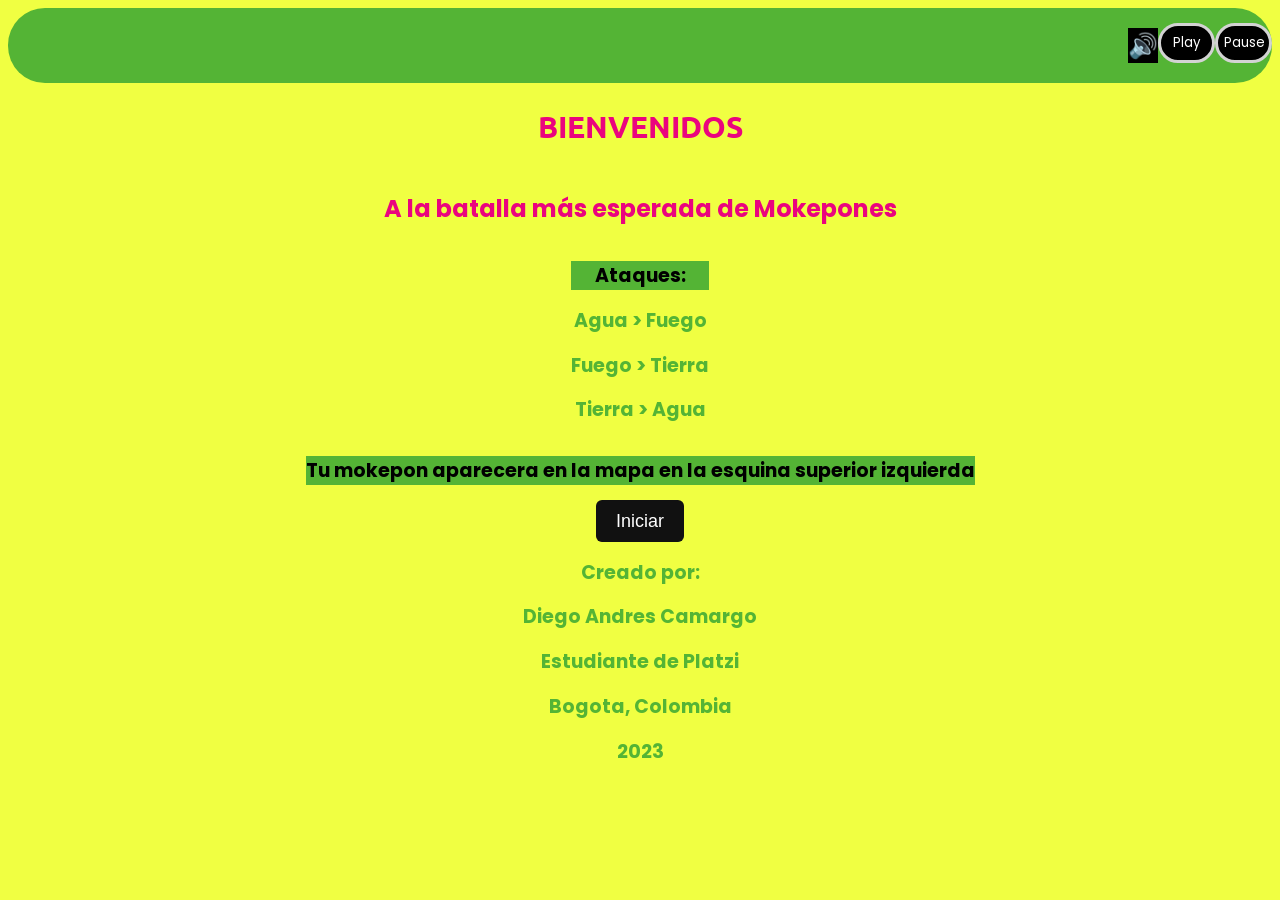
<file: index.html>
<!DOCTYPE html>
<html>
    <head>
        <meta charset="utf-8" />
        <title>MOKEPON!💦🔥🌎</title>
        <link rel="stylesheet" href="./styles.css">
        <link rel="icon" href="./assets/logoMyfavicon.png" type="./assets/logoMyfavicon.png">
        <meta name="viewport" content="width=device-width, initial-scale=1.0">
    </head>
    <body>
        <section id="opciones">
           
            <div class="botones-play">
                <h2 class="mute">🔊</h2>
                <button id="playbtn">Play</button>
                <button id="pausebtn">Pause</button>
            </div>
            
        </section>
        <section id="portada">

            <h1 class="titulo-1">BIENVENIDOS</h1>
            
            <h2 class="subtitulo-1">A la batalla más esperada de Mokepones</h2>

            <div id="" class="texto-portada">

                <h2 class="subtitulo-portada1">Ataques:</h2>

                <h2 class="subtitulo-portada">Agua > Fuego</h2>

                <h2 class="subtitulo-portada">Fuego > Tierra</h2>
                
                <h2 class="subtitulo-portada">Tierra > Agua</h2>

            </div>    
                
                <h2 class="subtitulo-portada1">Tu mokepon aparecera en la mapa en la esquina superior izquierda</h2>

            

                <button id="boton-iniciar">
                    <span class="btinicio-texto">Iniciar</span>                     
                </button>

            <div class="texto-portada">

                <h2 class="subtitulo-portada">Creado por:</h2>

                <h2 class="subtitulo-portada">Diego Andres Camargo</h2>

                <h2 class="subtitulo-portada">Estudiante de Platzi</h2>

                <h2 class="subtitulo-portada">Bogota, Colombia</h2>

                <h2 class="subtitulo-portada">2023</h2>

            </div>

        </section>

        <section id="Seleccionar-mascota">

            <h1 class="titulo" >Mokepon</h1>

            <h2 class="subtitulo">Elige tu mascota:</h2>

            <div id="contenedorTarjetas" class="tarjetas">
                
            </div>    
 
            <button id="boton-mascota">seleccionar</button>
        </section>

        <section id="ver-mapa">
            <h2 class="subtitulo" >Recorre el mapa con tu mokepon</h2>
            <canvas id="mapa"></canvas>

            <button 
                ontouchend="detenerMovimiento()" 
                onmouseup="detenerMovimiento()" 
                ontouchstart="moverArriba()" 
                onmousedown="moverArriba()"
                >↑</button>
            <div>
                <button 
                    onmouseup="detenerMovimiento()"
                    ontouchend="detenerMovimiento()"
                    onmousedown="moverIzquierda()"
                    ontouchstart="moverIzquierda()"
                    
                >←</button>
                <button 
                    onmouseup="detenerMovimiento()"
                    ontouchend="detenerMovimiento()"
                    onmousedown="moverAbajo()"
                    ontouchstart="moverAbajo()"
                >↓</button>
                <button 
                    onmouseup="detenerMovimiento()"
                    ontouchend="detenerMovimiento()"
                    onmousedown="moverDerecha()"
                    ontouchstart="moverDerecha()"
                >→</button>
            </div>
        </section>
        
        <section id="Seleccionar-ataque">

           
            <h1 class="titulo" >MOKEPON!💦🔥🌎</h1>
            
            <h2 class="subtitulo">Elige tu ataque:</h2>


            <div id="contenedorAtaques" class="tarjetas-ataque">
              
            </div>


            <div id="mensajes">
                <p id="resultado"> MUCHA SUERTE </p>
            </div>
               
            <div class="ataques">
                <div class="ataques-jugador">   
                    <p id="perfil"> JUGADOR: </p>
                    <p id="vidas-jugador">0</p>
                    <p id="mascota-jugador"> </p>
                    <div id="ataques-del-jugador"></div>  
                </div>
                <div class="ataques-enemigo">
                    <p id="perfil"> ENEMIGO: </p>
                    <p id="vidas-enemigo">0</p>
                    <p id="mascota-enemigo"> </p>
                    <div id="ataques-del-enemigo"></div>
                </div>
            </div>    
            <div>
                <section id="continuar">
                    <button id="boton-continuar">Continuar</button>
                </section>
                <section id="reiniciar">
                    <button id="boton-reiniciar">Reiniciar</button>                    
                </section>
            </div> 
        
        </section>   
    <script src="./js/mokepon.js"></script>    
    </body>
</html>
</file>
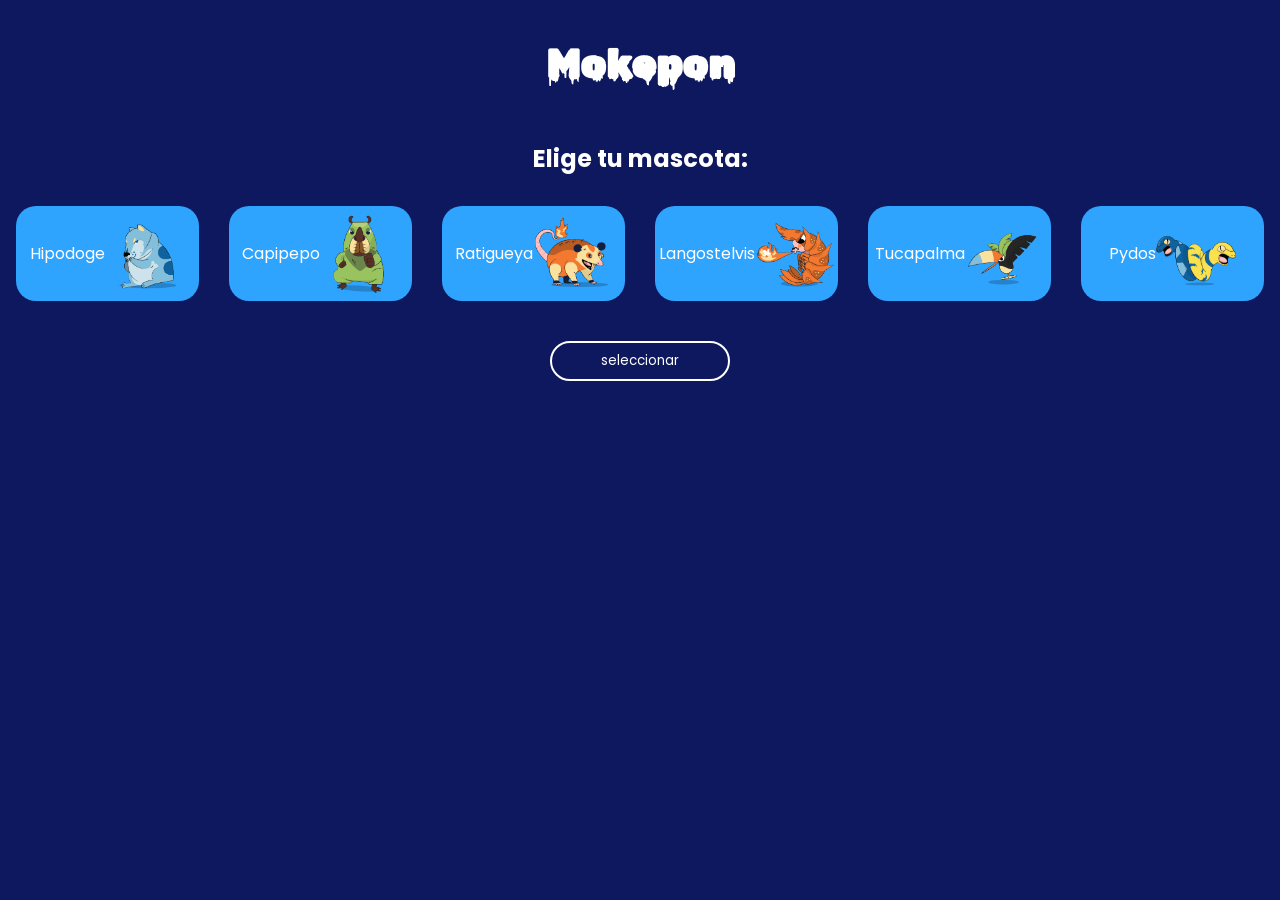
<file: public/index.html>
<!DOCTYPE html>
<html>
    <head>
        <meta charset="utf-8" />
        <title>MOKEPON!💦🔥🌎</title>
        <link rel="stylesheet" href="./styles.css">
        <meta name="viewport" content="width=device-width, initial-scale=1.0">
    </head>
    <body>
        <section id="Seleccionar-mascota">

            <h1 class="titulo" >Mokepon</h1>

            <h2 class="subtitulo">Elige tu mascota:</h2>

            <div id="contenedorTarjetas" class="tarjetas">
                
            </div>    
 
            <button id="boton-mascota">seleccionar</button>
        </section>

        <section id="ver-mapa">
            <h2 class="subtitulo" >Recorre el mapa con tu mokepon</h2>
            <canvas id="mapa"></canvas>

            <button 
                ontouchend="detenerMovimiento()" 
                onmouseup="detenerMovimiento()" 
                ontouchstart="moverArriba()" 
                onmousedown="moverArriba()"
                >↑</button>
            <div>
                <button 
                    onmouseup="detenerMovimiento()"
                    ontouchend="detenerMovimiento()"
                    onmousedown="moverIzquierda()"
                    ontouchstart="moverIzquierda()"
                    
                >←</button>
                <button 
                    onmouseup="detenerMovimiento()"
                    ontouchend="detenerMovimiento()"
                    onmousedown="moverAbajo()"
                    ontouchstart="moverAbajo()"
                >↓</button>
                <button 
                    onmouseup="detenerMovimiento()"
                    ontouchend="detenerMovimiento()"
                    onmousedown="moverDerecha()"
                    ontouchstart="moverDerecha()"
                >→</button>
            </div>
        </section>
        
        <section id="Seleccionar-ataque">

           
            <h1 class="titulo" >MOKEPON!💦🔥🌎</h1>
            
            <h2 class="subtitulo">Elige tu ataque:</h2>


            <div id="contenedorAtaques" class="tarjetas-ataque">
              
            </div>


             <div id="mensajes">
                <p id="resultado"> MUCHA SUERTE </p>

                <section id="reiniciar">
                    <button id="boton-reiniciar">Reiniciar</button>
                </section>
             </div>
               
            <div class="ataques">
                <div class="ataques-jugador">   
                    <p id="perfil"> JUGADOR: </p>
                    <p id="vidas-jugador">0</p>
                    <p id="mascota-jugador"> </p>
                    <div id="ataques-del-jugador"></div>  
                </div>
                <div class="ataques-enemigo">
                    <p id="perfil"> ENEMIGO: </p>
                    <p id="vidas-enemigo">0</p>
                    <p id="mascota-enemigo"> </p>
                    <div id="ataques-del-enemigo"></div>
                </div>
            </div>  
        </section>   
    <script src="./js/mokepon.js"></script>    
    </body>
</html>
</file>
<file: styles.css>
@import url('https://fonts.googleapis.com/css2?family=Dela+Gothic+One&family=Poppins:wght@300&family=Rubik+Wet+Paint&display=swap');

@import url('https://fonts.googleapis.com/css2?family=Dela+Gothic+One&family=Poppins:wght@300&family=Sigmar&display=swap');

@import url('https://fonts.googleapis.com/css2?family=Ubuntu:wght@700&display=swap');


body {
    font-family: 'Poppins', sans-serif;
    background-color: #F0FF42;
}

.mute {
    background-color: black;
}

.sonido {
    display: flex;
}

.botones-play {
    background-color:#54B435;
    display: flex;
    text-align: center;
    justify-content: flex-end;
    box-sizing: border-box;
    margin: 0px;
    justify-items: center; 
    padding: 0px;
    border-color: transparent;
    border-radius: 37px
}

#playbtn, #pausebtn {
    cursor: pointer;   
    width: 57px;
    height: 40px;
    border-radius: 30px;
    background: black;
    border: solid;
    color: white;
    font-family: 'Poppins', sans-serif;
    margin-top: 15px;
    border-color: lightgray
}


.titulo-1 {
    color: #EA047E;
    font-size: 30px;
    font-family: 'Ubuntu', sans-serif;
    
}

.subtitulo-1 {
    color: #EA047E;
    font-size: 24px;
}

.subtitulo-portada {
    color: #54B435;
    font-size: 19px;
}

.subtitulo-portada1 {
    color: black;
    font-size: 19px;
    background: #54B435;
}

#boton-iniciar {
  border: 0;
  background-image: linear-gradient(
    150deg,
    #9500ff,
    #EA047E,
    #00DDFF
  );
  border-radius: 8px;
  color: #fff;
  font-size: 18px;
  padding: 10px 0px;
  cursor: pointer;
  transition: .3s;
}

.btinicio-texto {
    background-color: #111;
    padding: 11px 20px;
    border-radius: 6px;
    transition: .3s;
}

#boton-iniciar:hover .btinicio-texto {
    background: none;
}

#boton-iniciar:active {
    transform: scale(0.9);
}

#botoon-iniciar {
    cursor: pointer;
    width: 86px;
    height: 40px;
    border-radius: 20px;
    background: transparent;
    border: 2px solid #EA047E;
    color: #EA047E;
    font-family: 'Poppins', sans-serif;
    margin-top: 10px;
}

#portada {
    display: flex;
    flex-direction: column;
    justify-content: center;
    align-items: center;
}

.texto-portada {
    background: transparent;
    display: inline-block;
    text-align: center;
    box-sizing: border-box;
    margin: 0px;
    justify-items: center; 
    padding: 0px;
    border-color: transparent;
    border-radius: 20px   

}

#Seleccionar-mascota {
    display: flex;
    flex-direction: column;
    justify-content: center;
    align-items: center;
}

.titulo {
    color: #EA047E;
    font-size: 40px;
    font-family: 'Rubik Wet Paint', cursive;
}

.subtitulo {
    color: #EA047E;
    font-size: 24px;
}


.tarjetas, .tarjetas-ataque {
    display: flex;
    gap: 10px;
}

.tarjeta-de-mokepon {
    cursor: pointer;
    width: 183px;
    height: 95px;
    background: #379237;
    padding: 10px;
    box-sizing: border-box;
    border-radius: 20px;
    margin: 10px;
    display: flex;
    justify-content: center;
    align-items: center;
    color: white;
}

.tarjeta-de-mokepon img {
    width: 80px;
}

input {
    display: none;
}

input:checked + label {
    background-color: #82CD47;
}

#boton-mascota {
    cursor: pointer;
    width: 180px;
    height: 40px;
    border-radius: 20px;
    background: transparent;
    border: 2px solid #EA047E;
    color: #EA047E;
    font-family: 'Poppins', sans-serif;
    margin-top: 30px;
}




#Seleccionar-ataque {
    flex-direction: column;
    align-items: center;
}

.boton-de-ataque {
    cursor: pointer;
    width: 80px;
    height: 40px;
    padding: 10px;
    box-sizing: border-box;
    border-color: transparent;
    border-radius: 20px
}

#boton-fuego {   
    cursor: pointer;
    background: #FF8400; 
    font-family: 'Dela Gothic One', cursive;
    color: black;  
}

#boton-agua {
    cursor: pointer;
    background: #79DAE8;
    font-family: 'Dela Gothic One', cursive;
    color: black; 
}

#boton-tierra {
    cursor: pointer;
    background: #A64B2A;
    font-family: 'Dela Gothic One', cursive;
    color: black;
}
   

#mensajes {
    width: 280px;
    background: transparent;
    padding: 20px;
    margin-top: 20px;
    border-radius: 20px;
    color: black;
    display: flex;
    align-items: center;
    flex-direction: column;
    font-family: 'Rubik Wet Paint', cursive;
}

#boton-continuar {
    cursor: pointer;
    width: 180px;
    height: 40px;
    border-radius: 20px;
    background: #810000;
    border: none;
    color: white;
    font-family: 'Poppins', sans-serif;
    margin-top: 30px;
}

#boton-reiniciar {
    cursor: pointer;
    width: 180px;
    height: 40px;
    border-radius: 20px;
    background: #810000;
    border: none;
    color: white;
    font-family: 'Poppins', sans-serif;
    margin-top: 30px;
}

.ataques {
    display: grid;
    grid-template-columns:  100px 100px;
    text-align: center;
    background: #379237;
    box-sizing: border-box;
    margin-top: 20px;
    justify-items: center; 
    padding: 10px;
    border-color: transparent;
    border-radius: 20px      
}

#perfil {
    font-family: 'Rubik Wet Paint', cursive;
}

#vidas-jugador {
    color: #810000;
    font-family: 'Rubik Wet Paint', cursive;
}   
#vidas-enemigo {
    color: #810000;
    font-family: 'Rubik Wet Paint', cursive;
}   

.ataques-jugador, .ataques-enemigo {
    display: flex;
    flex-direction: column;
    align-items: center;
}


#ver-mapa {
    flex-direction: column;
    align-items: center;
    justify-content: center;
}

#ver-mapa button {
    cursor: pointer;
    width: 80px;
    height: 40px;
    border-radius: 20px;
    background: transparent;
    border: 2px solid #EA047E;
    color: #EA047E;
    font-family: 'Poppins', sans-serif;
    margin: 5px 0;
    user-select: none;
}


@media(max-width: 600px) {
    .tarjetas, .tarjetas-ataque {
        flex-direction: column;
    }
}


@media(max-width: 300px) {
    #ver-mapa div {
        display: flex;
        align-items: center;
        flex-direction: column;
    }
}
</file>
<file: public/styles.css>
@import url('https://fonts.googleapis.com/css2?family=Dela+Gothic+One&family=Poppins:wght@300&family=Rubik+Wet+Paint&display=swap');

@import url('https://fonts.googleapis.com/css2?family=Dela+Gothic+One&family=Poppins:wght@300&family=Sigmar&display=swap');



body {
    font-family: 'Poppins', sans-serif;
    background-color: #0E185F;
}

#Seleccionar-mascota {
    display: flex;
    flex-direction: column;
    justify-content: center;
    align-items: center;
}

.titulo {
    color: white;
    font-size: 40px;
    font-family: 'Rubik Wet Paint', cursive;
}

.subtitulo {
    color: white;
    font-size: 24px;
}

.tarjetas, .tarjetas-ataque {
    display: flex;
    gap: 10px;
}

.tarjeta-de-mokepon {
    width: 183px;
    height: 95px;
    background: #2FA4FF;
    padding: 10px;
    box-sizing: border-box;
    border-radius: 20px;
    margin: 10px;
    display: flex;
    justify-content: center;
    align-items: center;
    color: white;
}

.tarjeta-de-mokepon img {
    width: 80px;
}

input {
    display: none;
}

input:checked + label {
    background-color: #5D8BF4;
}

#boton-mascota {
    width: 180px;
    height: 40px;
    border-radius: 20px;
    background: transparent;
    border: 2px solid white;
    color: white;
    font-family: 'Poppins', sans-serif;
    margin-top: 30px;
}




#Seleccionar-ataque {
    flex-direction: column;
    align-items: center;
}

.boton-de-ataque {
    width: 80px;
    height: 40px;
    padding: 10px;
    box-sizing: border-box;
    border-color: transparent;
    border-radius: 20px
}

#boton-fuego {   
    background: #FF8400; 
    font-family: 'Dela Gothic One', cursive;
    color: black;  
}

#boton-agua {
    background: #79DAE8;
    font-family: 'Dela Gothic One', cursive;
    color: black; 
}

#boton-tierra {
    background: #A64B2A;
    font-family: 'Dela Gothic One', cursive;
    color: black;
}
   

#mensajes {
    width: 280px;
    background: transparent;
    padding: 20px;
    margin-top: 20px;
    border-radius: 20px;
    color: black;
    display: flex;
    align-items: center;
    flex-direction: column;
    font-family: 'Rubik Wet Paint', cursive;
}

#boton-reiniciar {
    width: 180px;
    height: 40px;
    border-radius: 20px;
    background: #810000;
    border: none;
    color: white;
    font-family: 'Poppins', sans-serif;
    margin-top: 30px;
}

.ataques {
    display: grid;
    grid-template-columns:  100px 100px;
    text-align: center;
    background: #E5BEEC;
    box-sizing: border-box;
    margin-top: 20px;
    justify-items: center; 
    padding: 10px;
    border-color: transparent;
    border-radius: 20px      
}

#perfil {
    font-family: 'Rubik Wet Paint', cursive;
}

#vidas-jugador {
    color: #810000;
    font-family: 'Rubik Wet Paint', cursive;
}   
#vidas-enemigo {
    color: #810000;
    font-family: 'Rubik Wet Paint', cursive;
}   

.ataques-jugador, .ataques-enemigo {
    display: flex;
    flex-direction: column;
    align-items: center;
}

#ver-mapa {
    flex-direction: column;
    align-items: center;
    justify-content: center;
}

#ver-mapa button {
    width: 80px;
    height: 40px;
    border-radius: 20px;
    background: transparent;
    border: 2px solid white;
    color: white;
    font-family: 'Poppins', sans-serif;
    margin: 5px 0;
}


@media(max-width: 600px) {
    .tarjetas, .tarjetas-ataque {
        flex-direction: column;
    }
}


@media(max-width: 300px) {
    #ver-mapa div {
        display: flex;
        align-items: center;
        flex-direction: column;
    }
}
</file>
